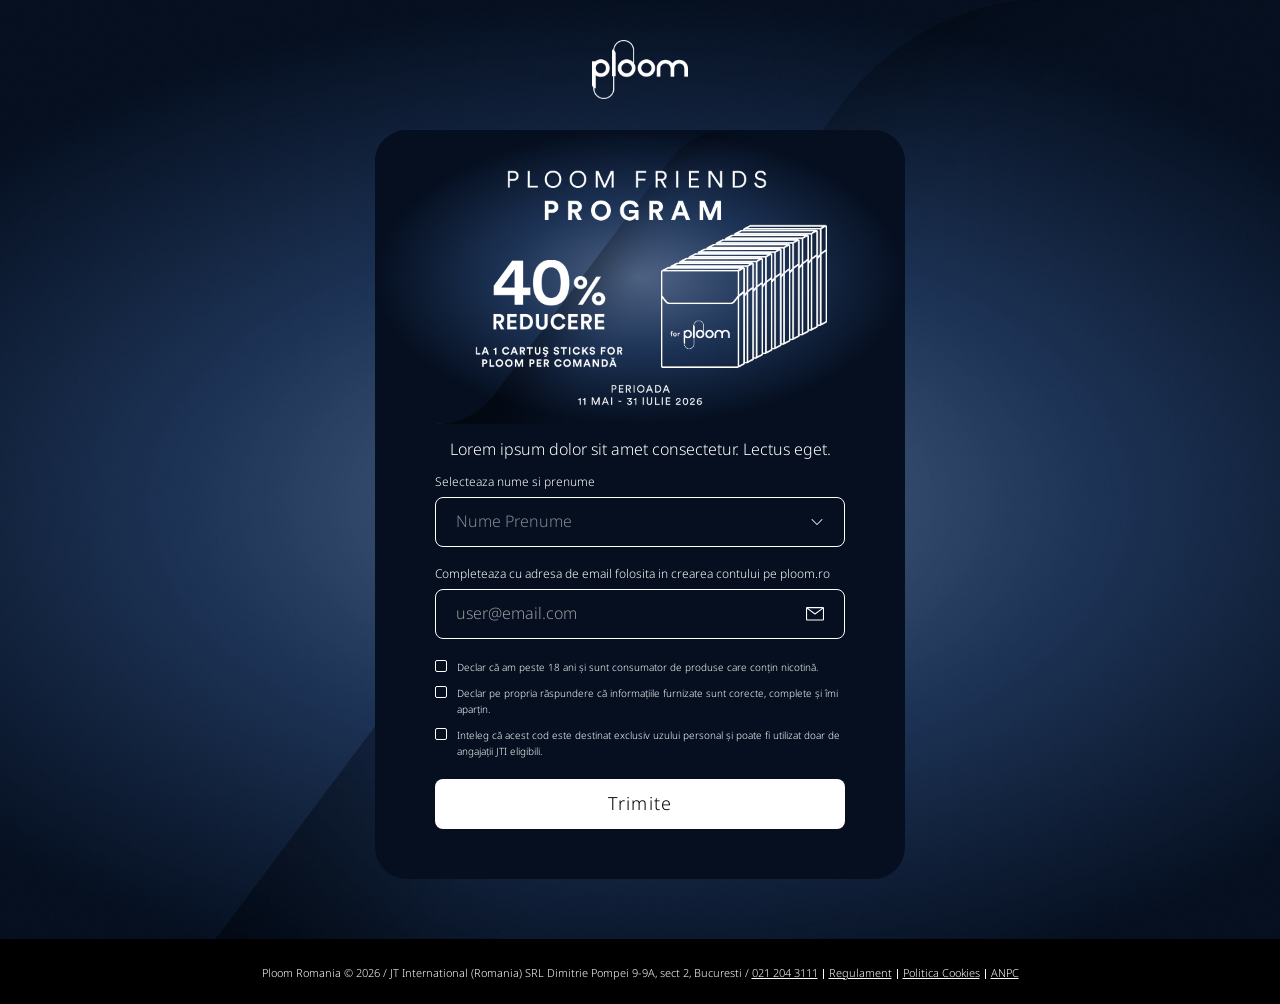
<file: ecran-2.html>
<!doctype html>
<html lang="en">
  <head>
    <meta charset="UTF-8" />
    <meta
      name="viewport"
      content="width=device-width, initial-scale=1, maximum-scale=1"
    />
    <meta name="HandheldFriendly" content="true" />
    <title>Ploom Friends Program</title>

    <link rel="preconnect" href="https://fonts.googleapis.com" />
    <link rel="preconnect" href="https://fonts.gstatic.com" crossorigin />
    <link
      href="https://fonts.googleapis.com/css2?family=Noto+Sans:ital,wght@0,100..900;1,100..900&display=swap"
      rel="stylesheet"
    />
    <link rel="stylesheet" href="css/style.css" />
  </head>
  <body>
    <div class="container-fluid">
      <div class="logo-wrapper">
        <img
          class="logo"
          src="./assets/images/logo.png"
          alt="Ploom"
          width="96"
        />
      </div>

      <div class="change-email-form">
        <img
          src="./assets/images/banner.png"
          alt="Ploom Friends Program banner - 40% reducere la un cartus For Ploom per comanda, perioada 11 mai - 21 iulie 2026"
        />
        <div class="ce-form-wrapper">
          <form
            name="changeEmailForm"
            id="changeEmailForm"
            action=""
            novalidate
          >
            <p class="ce-form-text">
              Lorem ipsum dolor sit amet consectetur. Lectus eget.
            </p>
            <div class="ce-field-outter-wrapper ce-field-outter-margin">
              <label class="ce-input-label" for="fullName"
                >Selecteaza nume si prenume</label
              >
              <div class="ce-field-wrapper">
                <select
                  class="ce-select-field"
                  id="fullName"
                  name="fullName"
                  required
                  aria-describedby="fullNameError"
                >
                  <option value="" disabled selected hidden>
                    Nume Prenume
                  </option>
                  <option value="ion-popescu">Ion Popescu</option>
                  <option value="maria-ionescu">Maria Ionescu</option>
                  <option value="andrei-vasilescu">Andrei Vasilescu</option>
                  <option value="elena-dumitrescu">Elena Dumitrescu</option>
                  <option value="mihai-georgescu">Mihai Georgescu</option>
                </select>
                <img
                  class="ce-select-arrow"
                  src="./assets/images/ic-chevron-down.svg"
                  alt=""
                  aria-hidden="true"
                />
              </div>
              <p class="color-error" id="fullNameError">Selectează un nume</p>
            </div>

            <div class="ce-field-outter-wrapper">
              <label class="ce-input-label" for="email"
                >Completeaza cu adresa de email folosita in crearea contului pe
                ploom.ro</label
              >
              <div class="ce-field-wrapper" id="emailFieldWrapper">
                <input
                  class="ce-input-field"
                  type="email"
                  id="email"
                  name="email"
                  placeholder="user@email.com"
                  required
                  autocomplete="email"
                  aria-describedby="emailError"
                />
                <img
                  class="ce-field-icon"
                  src="./assets/images/ic-mail.svg"
                  alt="Email icon"
                  width="18"
                  height="18"
                />
              </div>
            </div>

            <p class="color-error" id="emailError">
              Adresa de email introdusă nu este validă
            </p>
            <div class="ce-form-checks">
              <div class="ce-form-checks-row">
                <input type="checkbox" id="checkAge" name="checkAge" required />
                <label for="checkAge"
                  >Declar că am peste 18 ani și sunt consumator de produse care
                  conțin nicotină.</label
                >
              </div>

              <div class="ce-form-checks-row">
                <input
                  type="checkbox"
                  id="checkInfoOwn"
                  name="checkInfoOwn"
                  required
                />
                <label for="checkInfoOwn"
                  >Declar pe propria răspundere că informațiile furnizate sunt
                  corecte, complete și îmi aparțin.</label
                >
              </div>

              <div class="ce-form-checks-row">
                <input
                  type="checkbox"
                  id="checkPersonalUse"
                  name="checkPersonalUse"
                  required
                />
                <label for="checkPersonalUse"
                  >Inteleg că acest cod este destinat exclusiv uzului personal
                  și poate fi utilizat doar de angajații JTI eligibili.</label
                >
              </div>
            </div>
            <button class="button btn-action" type="submit" name="submit">
              Trimite
            </button>
          </form>
        </div>
      </div>
    </div>
    <footer class="footer">
      <div class="container-small footer-inner">
        <p class="footer-text">
          Ploom Romania © 2026 / JT International (Romania) SRL Dimitrie Pompei
          9-9A, sect 2, Bucuresti <span>/</span>
        </p>
        <ul class="footer-links">
          <li><a href="#" title="">021 204 3111</a></li>
          <li><a href="#" title="">Regulament</a></li>
          <li><a href="#" title="">Politica Cookies</a></li>
          <li><a href="#" title="">ANPC</a></li>
        </ul>
      </div>
    </footer>

    <script src="js/jquery.min.js"></script>
    <script src="js/form-validation.js"></script>
  </body>
</html>
</file>
<file: css/style.css>
/*!
  * Republika CSS
  * https://republika.ro
  *
  * Copyright (c) 2021 Republika
  *
 */

html {
  line-height: 1.15; /* 1 */
  -webkit-text-size-adjust: 100%; /* 2 */
}

body {
  margin: 0;
}

main {
  display: block;
}

hr {
  box-sizing: content-box; /* 1 */
  height: 0; /* 1 */
  overflow: visible; /* 2 */
}

pre {
  font-family: monospace, monospace; /* 1 */
  font-size: 1em; /* 2 */
}

a {
  background-color: transparent;
}

abbr[title] {
  border-bottom: none; /* 1 */
  text-decoration: underline; /* 2 */
}

b,
strong {
  font-weight: bolder;
}

code,
kbd,
samp {
  font-family: monospace, monospace; /* 1 */
  font-size: 1em; /* 2 */
}

small {
  font-size: 80%;
}

sub,
sup {
  font-size: 75%;
  line-height: 0;
  position: relative;
  vertical-align: baseline;
}

sub {
  bottom: -0.25em;
}

sup {
  top: -0.5em;
}

img {
  border-style: none;
}

button,
input,
optgroup,
select,
textarea {
  font-family: inherit; /* 1 */
  font-size: 100%; /* 1 */
  line-height: 1.15; /* 1 */
  margin: 0; /* 2 */
}

button,
input {
  /* 1 */
  overflow: visible;
}

button,
select {
  /* 1 */
  text-transform: none;
}

button,
[type="button"],
[type="reset"],
[type="submit"] {
  -webkit-appearance: button;
}

button::-moz-focus-inner,
[type="button"]::-moz-focus-inner,
[type="reset"]::-moz-focus-inner,
[type="submit"]::-moz-focus-inner {
  border-style: none;
  padding: 0;
}

button:-moz-focusring,
[type="button"]:-moz-focusring,
[type="reset"]:-moz-focusring,
[type="submit"]:-moz-focusring {
  outline: 1px dotted ButtonText;
}

fieldset {
  padding: 0.35em 0.75em 0.625em;
}

legend {
  box-sizing: border-box; /* 1 */
  color: inherit; /* 2 */
  display: table; /* 1 */
  max-width: 100%; /* 1 */
  padding: 0; /* 3 */
  white-space: normal; /* 1 */
}

progress {
  vertical-align: baseline;
}

textarea {
  overflow: auto;
}

[type="checkbox"],
[type="radio"] {
  box-sizing: border-box; /* 1 */
  padding: 0; /* 2 */
}

[type="number"]::-webkit-inner-spin-button,
[type="number"]::-webkit-outer-spin-button {
  height: auto;
}

[type="search"] {
  -webkit-appearance: textfield; /* 1 */
  outline-offset: -2px; /* 2 */
}

[type="search"]::-webkit-search-decoration {
  -webkit-appearance: none;
}

::-webkit-file-upload-button {
  -webkit-appearance: button; /* 1 */
  font: inherit; /* 2 */
}

details {
  display: block;
}

summary {
  display: list-item;
}

template {
  display: none;
}

[hidden] {
  display: none;
}

/* Root Start */

:root {
  --font-family:
    -apple-system, BlinkMacSystemFont, Segoe UI, Roboto, Helvetica Neue, Arial,
    sans-serif, "Apple Color Emoji", "Segoe UI Emoji", Segoe UI Symbol;
  --color-primary: #a40e4c;
  --color-secondary: #2c2c54;
  --color-dark: #000000;
  --color-white: #ffffff;
  --color-danger: #cc0000;
  --color-warning: #fd7e14;
  --color-info: #1193ad;
  --color-success: #1a8a55;
  --color-border: #dddddd;
  --color-grey: #999999;
  --color-blue: #0d6efd;
  --color-indigo: #6610f2;
  --color-purple: #6f42c1;
  --color-pink: #d63384;
  --color-red: #dc3545;
  --color-orange: #fd7e14;
  --color-yellow: #ffc107;
  --color-green: #198754;
  --color-teal: #20c997;
  --color-cyan: #0dcaf0;
  --rp-gutter-x: 1.5rem;
  --rp-gutter-y: 0;
}

.color-primary {
  color: var(--color-primary);
}

.color-secondary {
  color: var(--color-secondary);
}

.color-dark {
  color: var(--color-dark);
}

.color-white {
  color: var(--color-white);
}

.color-danger {
  color: var(--color-danger);
}

.color-success {
  color: var(--color-success);
}

.color-success-hover {
  color: var(--color-success);
}

.color-border {
  color: var(--color-border);
}

.color-grey {
  color: var(--color-grey);
}

.color-warning {
  color: var(--color-warning);
}

.bg-primary {
  background-color: var(--color-primary);
}

.bg-seconary {
  background-color: var(--color-secondary);
}

.bg-dark {
  background-color: var(--color-dark);
}

.bg-danger {
  background-color: var(--color-danger);
}

.bg-white {
  background-color: var(--color-white);
}

.bg-border {
  background-color: var(--color-border);
}

.bg-success {
  background-color: var(--color-success);
}

.shadow-sm {
  box-shadow: 0 0.225rem 0.45rem rgba(0, 0, 0, 0.075) !important;
}

.shadow {
  box-shadow: 0 0.5rem 1rem rgba(0, 0, 0, 0.15) !important;
}

.shadow-lg {
  box-shadow: 0 1rem 3rem rgba(0, 0, 0, 0.175) !important;
}

.shadow-none {
  box-shadow: none !important;
}

.w-25 {
  width: 25% !important;
}

.w-50 {
  width: 50% !important;
}

.w-75 {
  width: 75% !important;
}

.w-100 {
  width: 100% !important;
}

.w-auto {
  width: auto !important;
}

.h-25 {
  height: 25% !important;
}

.h-50 {
  height: 50% !important;
}

.h-75 {
  height: 75% !important;
}

.h-100 {
  height: 100% !important;
}

.h-auto {
  height: auto !important;
}

.mw-100 {
  max-width: 100% !important;
}

.mh-100 {
  max-height: 100% !important;
}

.min-vw-100 {
  min-width: 100vw !important;
}

.min-vh-100 {
  min-height: 100vh !important;
}

.shadow-sm {
  box-shadow: 0 0.225rem 0.45rem rgba(0, 0, 0, 0.075) !important;
}

.shadow {
  box-shadow: 0 0.5rem 1rem rgba(0, 0, 0, 0.15) !important;
}

.shadow-lg {
  box-shadow: 0 1rem 3rem rgba(0, 0, 0, 0.175) !important;
}

.border-radius-1 {
  border-radius: 1rem !important;
}

.border-radius-2 {
  border-radius: 2rem !important;
}

.border-radius-3 {
  border-radius: 3rem !important;
}

.border-radius-4 {
  border-radius: 4rem !important;
}

.border-radius-5 {
  border-radius: 5rem !important;
}

.shadow-none {
  box-shadow: none !important;
}

.w-25 {
  width: 25% !important;
}

.w-50 {
  width: 50% !important;
}

.w-75 {
  width: 75% !important;
}

.w-100 {
  width: 100% !important;
}

.w-auto {
  width: auto !important;
}

.h-25 {
  height: 25% !important;
}

.h-50 {
  height: 50% !important;
}

.h-75 {
  height: 75% !important;
}

.h-100 {
  height: 100% !important;
}

.h-auto {
  height: auto !important;
}

.mw-100 {
  max-width: 100% !important;
}

.mh-100 {
  max-height: 100% !important;
}

.min-vw-100 {
  min-width: 100vw !important;
}

.min-vh-100 {
  min-height: 100vh !important;
}

.vw-100 {
  width: 100vw !important;
}

.vh-100 {
  height: 100vh !important;
}

.vw-100 {
  width: 100vw !important;
}

.vh-100 {
  height: 100vh !important;
}

.m-0 {
  margin: 0 !important;
}

.mt-0,
.my-0 {
  margin-top: 0 !important;
}

.mr-0,
.mx-0 {
  margin-right: 0 !important;
}

.mb-0,
.my-0 {
  margin-bottom: 0 !important;
}

.ml-0,
.mx-0 {
  margin-left: 0 !important;
}

.m-1 {
  margin: 1rem !important;
}

.mt-1,
.my-1 {
  margin-top: 1rem !important;
}

.mr-1,
.mx-1 {
  margin-right: 1rem !important;
}

.mb-1,
.my-1 {
  margin-bottom: 1rem !important;
}

.ml-1,
.mx-1 {
  margin-left: 1rem !important;
}

.m-2 {
  margin: 2rem !important;
}

.mt-2,
.my-2 {
  margin-top: 2rem !important;
}

.mr-2,
.mx-2 {
  margin-right: 2rem !important;
}

.mb-2,
.my-2 {
  margin-bottom: 2rem !important;
}

.ml-2,
.mx-2 {
  margin-left: 2rem !important;
}

.m-3 {
  margin: 3rem !important;
}

.mt-3,
.my-3 {
  margin-top: 3rem !important;
}

.mr-3,
.mx-3 {
  margin-right: 3rem !important;
}

.mb-3,
.my-3 {
  margin-bottom: 3rem !important;
}

.ml-3,
.mx-3 {
  margin-left: 3rem !important;
}

.m-4 {
  margin: 4rem !important;
}

.mt-4,
.my-4 {
  margin-top: 4rem !important;
}

.mr-4,
.mx-4 {
  margin-right: 4rem !important;
}

.mb-4,
.my-4 {
  margin-bottom: 4rem !important;
}

.ml-4,
.mx-4 {
  margin-left: 4rem !important;
}

.m-5 {
  margin: 5rem !important;
}

.mt-5,
.my-5 {
  margin-top: 5rem !important;
}

.mr-5,
.mx-5 {
  margin-right: 5rem !important;
}

.mb-5,
.my-5 {
  margin-bottom: 5rem !important;
}

.ml-5,
.mx-5 {
  margin-left: 5rem !important;
}

.p-0 {
  padding: 0 !important;
}

.pt-0,
.py-0 {
  padding-top: 0 !important;
}

.pr-0,
.px-0 {
  padding-right: 0 !important;
}

.pb-0,
.py-0 {
  padding-bottom: 0 !important;
}

.pl-0,
.px-0 {
  padding-left: 0 !important;
}

.p-1 {
  padding: 1rem !important;
}

.pt-1,
.py-1 {
  padding-top: 1rem !important;
}

.pr-1,
.px-1 {
  padding-right: 1rem !important;
}

.pb-1,
.py-1 {
  padding-bottom: 1rem !important;
}

.pl-1,
.px-1 {
  padding-left: 1rem !important;
}

.p-2 {
  padding: 2rem !important;
}

.pt-2,
.py-2 {
  padding-top: 2rem !important;
}

.pr-2,
.px-2 {
  padding-right: 2rem !important;
}

.pb-2,
.py-2 {
  padding-bottom: 2rem !important;
}

.pl-2,
.px-2 {
  padding-left: 2rem !important;
}

.p-3 {
  padding: 3rem !important;
}

.pt-3,
.py-3 {
  padding-top: 3rem !important;
}

.pr-3,
.px-3 {
  padding-right: 3rem !important;
}

.pb-3,
.py-3 {
  padding-bottom: 3rem !important;
}

.pl-3,
.px-3 {
  padding-left: 3rem !important;
}

.p-4 {
  padding: 4rem !important;
}

.pt-4,
.py-4 {
  padding-top: 4rem !important;
}

.pr-4,
.px-4 {
  padding-right: 4rem !important;
}

.pb-4,
.py-4 {
  padding-bottom: 4rem !important;
}

.pl-4,
.px-4 {
  padding-left: 4rem !important;
}

.p-5 {
  padding: 5rem !important;
}

.pt-5,
.py-5 {
  padding-top: 5rem !important;
}

.pr-5,
.px-5 {
  padding-right: 5rem !important;
}

.pb-5,
.py-5 {
  padding-bottom: 5rem !important;
}

.pl-5,
.px-5 {
  padding-left: 5rem !important;
}

.m-n1 {
  margin: -0.25rem !important;
}

.mt-n1,
.my-n1 {
  margin-top: -0.25rem !important;
}

.mr-n1,
.mx-n1 {
  margin-right: -0.25rem !important;
}

.mb-n1,
.my-n1 {
  margin-bottom: -0.25rem !important;
}

.ml-n1,
.mx-n1 {
  margin-left: -0.25rem !important;
}

.m-n2 {
  margin: -0.5rem !important;
}

.mt-n2,
.my-n2 {
  margin-top: -0.5rem !important;
}

.mr-n2,
.mx-n2 {
  margin-right: -0.5rem !important;
}

.mb-n2,
.my-n2 {
  margin-bottom: -0.5rem !important;
}

.ml-n2,
.mx-n2 {
  margin-left: -0.5rem !important;
}

.m-n3 {
  margin: -1rem !important;
}

.mt-n3,
.my-n3 {
  margin-top: -1rem !important;
}

.mr-n3,
.mx-n3 {
  margin-right: -1rem !important;
}

.mb-n3,
.my-n3 {
  margin-bottom: -1rem !important;
}

.ml-n3,
.mx-n3 {
  margin-left: -1rem !important;
}

.m-n4 {
  margin: -1.5rem !important;
}

.mt-n4,
.my-n4 {
  margin-top: -1.5rem !important;
}

.mr-n4,
.mx-n4 {
  margin-right: -1.5rem !important;
}

.mb-n4,
.my-n4 {
  margin-bottom: -1.5rem !important;
}

.ml-n4,
.mx-n4 {
  margin-left: -1.5rem !important;
}

.m-n5 {
  margin: -3rem !important;
}

.mt-n5,
.my-n5 {
  margin-top: -3rem !important;
}

.mr-n5,
.mx-n5 {
  margin-right: -3rem !important;
}

.mb-n5,
.my-n5 {
  margin-bottom: -3rem !important;
}

.ml-n5,
.mx-n5 {
  margin-left: -3rem !important;
}

.m-auto {
  margin: auto !important;
}

.mt-auto,
.my-auto {
  margin-top: auto !important;
}

.mr-auto,
.mx-auto {
  margin-right: auto !important;
}

.mb-auto,
.my-auto {
  margin-bottom: auto !important;
}

.ml-auto,
.mx-auto {
  margin-left: auto !important;
}

.float-left {
  float: left !important;
}

.float-right {
  float: right !important;
}

.float-none {
  float: none !important;
}

.d-none {
  display: none !important;
}

.d-inline {
  display: inline !important;
}

.d-inline-block {
  display: inline-block !important;
}

.d-block {
  display: block !important;
}

.d-table {
  display: table !important;
}

.d-table-row {
  display: table-row !important;
}

.d-table-cell {
  display: table-cell !important;
}

.d-flex {
  display: flex !important;
}

.d-inline-flex {
  display: inline-flex !important;
}

.bg-transparent {
  background-color: transparent !important;
}

.border {
  border: 1px solid var(--color-border) !important;
}

.border-top {
  border-top: 1px solid var(--color-border) !important;
}

.border-right {
  border-right: 1px solid var(--color-border) !important;
}

.border-bottom {
  border-bottom: 1px solid var(--color-border) !important;
}

.border-left {
  border-left: 1px solid var(--color-border) !important;
}

.border-0 {
  border: 0 !important;
}

.border-top-0 {
  border-top: 0 !important;
}

.border-right-0 {
  border-right: 0 !important;
}

.border-bottom-0 {
  border-bottom: 0 !important;
}

.border-left-0 {
  border-left: 0 !important;
}

.border-primary {
  border-color: var(--color-primary) !important;
}

.border-secondary {
  border-color: var(--color-secondary) !important;
}

.border-success {
  border-color: var(--color-success) !important;
}

.border-info {
  border-color: var(--color-info) !important;
}

.border-warning {
  border-color: #ffc107 !important;
}

.border-danger {
  border-color: #dc3545 !important;
}

.border-light {
  border-color: #f8f9fa !important;
}

.border-dark {
  border-color: #343a40 !important;
}

.border-white {
  border-color: #fff !important;
}

*,
*:after,
*:before {
  box-sizing: inherit;
}

html {
  box-sizing: border-box;
  font-size: 68.5%;
}

body {
  font-family:
    -apple-system,
    BlinkMacSystemFont,
    Segoe UI,
    Roboto,
    Helvetica Neue,
    Arial,
    sans-serif,
    "Apple Color Emoji",
    "Segoe UI Emoji",
    Segoe UI Symbol;
  font-size: 1.5rem;
  background: var(--color-white);
  color: var(--color-dark);
  font-weight: 400;
  overflow-x: hidden;
  -webkit-tap-highlight-color: rgba(0, 0, 0, 0);
  height: 100%;
  margin: 0;
  padding: 0;
  min-height: 100vh;
  scroll-behavior: smooth;
  text-rendering: optimizeSpeed;
  line-height: 1.6;
}

blockquote {
  border-left: 0.3rem solid var(--color-primary);
  margin-left: 0;
  margin-right: 0;
  padding: 1rem 1.5rem;
}

blockquote *:last-child {
  margin-bottom: 0;
}

blockquote cite {
  font-size: 80%;
  font-style: normal;
  color: rgba(0, 0, 0, 0.5);
}

[type="button"],
[type="reset"],
[type="submit"],
button {
  -webkit-appearance: button;
}

button:not(:disabled),
[type="button"]:not(:disabled),
[type="reset"]:not(:disabled),
[type="submit"]:not(:disabled) {
  cursor: pointer;
}

.disabled,
.button.disabled,
.button:disabled {
  opacity: 0.5 !important;
  pointer-events: none;
}

.button.disabled:hover,
.button:disabled:hover {
  opacity: 0.5 !important;
  pointer-events: none;
}

.button,
input[type="button"],
input[type="reset"],
input[type="submit"] {
  background-color: transparent;
  border: 0.1rem solid transparent;
  border-radius: 0.4rem;
  color: var(--color-primary);
  cursor: pointer;
  display: inline-block;
  font-family:
    -apple-system,
    BlinkMacSystemFont,
    Segoe UI,
    Roboto,
    Helvetica Neue,
    Arial,
    sans-serif,
    "Apple Color Emoji",
    "Segoe UI Emoji",
    Segoe UI Symbol;
  font-weight: 400;
  font-size: 1.4rem;
  letter-spacing: 0.1rem;
  padding: 1rem 3rem;
  text-align: center;
  text-decoration: none;
  white-space: nowrap;
  line-height: 1.3;
  transition:
    color 0.15s ease-in-out,
    background-color 0.15s ease-in-out,
    border-color 0.15s ease-in-out,
    box-shadow 0.15s ease-in-out,
    opacity 0.15s ease-in-out;
}

.button:focus,
.button:hover,
button:focus,
button:hover,
input[type="button"]:focus,
input[type="button"]:hover,
input[type="reset"]:focus,
input[type="reset"]:hover,
input[type="submit"]:focus,
input[type="submit"]:hover {
  background-color: transparent;
  border-color: transparent;
  color: var(--color-primary);
  transition: 0.15s;
}

.button[disabled],
button[disabled],
input[type="button"][disabled],
input[type="reset"][disabled],
input[type="submit"][disabled] {
  cursor: default;
  opacity: 0.5;
}

input[type="color"]:disabled,
input[type="date"]:disabled,
input[type="datetime"]:disabled,
input[type="datetime-local"]:disabled,
input[type="email"]:disabled,
input[type="month"]:disabled,
input[type="number"]:disabled,
input[type="password"]:disabled,
input[type="search"]:disabled,
input[type="tel"]:disabled,
input[type="text"]:disabled,
input[type="url"]:disabled,
input[type="week"]:disabled,
input:not([type]):disabled,
textarea:disabled,
select:disabled {
  background: var(--color-border);
}

input[type="color"]::placeholder,
input[type="date"]::placeholder,
input[type="datetime"]::placeholder,
input[type="datetime-local"]::placeholder,
input[type="email"]::placeholder,
input[type="month"]::placeholder,
input[type="number"]::placeholder,
input[type="password"]::placeholder,
input[type="search"]::placeholder,
input[type="tel"]::placeholder,
input[type="text"]::placeholder,
input[type="url"]::placeholder,
input[type="week"]::placeholder,
input:not([type])::placeholder,
textarea::placeholder,
select::placeholder {
  color: var(--color-grey);
}

.button-primary {
  background-color: var(--color-primary) !important;
  color: var(--color-white) !important;
  border: 1px solid var(--color-primary) !important;
}

.button-secondary {
  background-color: var(--color-secondary) !important;
  color: var(--color-white) !important;
  border: 1px solid var(--color-secondary) !important;
}

.button-warning {
  background-color: var(--color-warning) !important;
  color: var(--color-white) !important;
  border: 1px solid var(--color-warning) !important;
}

.button-success {
  background-color: var(--color-success) !important;
  color: var(--color-white) !important;
  border: 1px solid var(--color-success) !important;
}

.button-info {
  background-color: var(--color-info) !important;
  color: var(--color-white) !important;
  border: 1px solid var(--color-info) !important;
}

.button-danger {
  background-color: var(--color-danger) !important;
  color: var(--color-white) !important;
  border: 1px solid var(--color-danger) !important;
}

.button-link {
}

.button-outline-primary {
  color: var(--color-primary) !important;
  border-color: var(--color-primary) !important;
}

.button-outline-secondary {
  color: var(--color-secondary) !important;
  border-color: var(--color-secondary) !important;
}

.button-outline-warning {
  color: var(--color-warning) !important;
  border-color: var(--color-warning) !important;
}

.button-outline-success {
  color: var(--color-success) !important;
  border-color: var(--color-success) !important;
}

.button-outline-info {
  color: var(--color-info) !important;
  border-color: var(--color-info) !important;
}

.button-outline-danger {
  color: var(--color-danger) !important;
  border-color: var(--color-danger) !important;
}

.button-primary:hover {
  opacity: 0.9;
  background-color: var(--color-primary) !important;
  color: var(--color-white) !important;
}

.button-secondary:hover {
  opacity: 0.9;
  background-color: var(--color-secondary) !important;
  color: var(--color-white) !important;
}

.button-warning:hover {
  opacity: 0.9;
  background-color: var(--color-warning) !important;
  color: var(--color-white) !important;
}

.button-success:hover {
  opacity: 0.9;
  background-color: var(--color-success) !important;
  color: var(--color-white) !important;
}

.button-info:hover {
  opacity: 0.9;
  background-color: var(--color-info) !important;
  color: var(--color-white) !important;
}

.button-danger:hover {
  opacity: 0.9;
  background-color: var(--color-danger) !important;
  color: var(--color-white) !important;
}

.button-outline-primary:hover {
  background-color: var(--color-primary) !important;
  color: var(--color-white) !important;
}

.button-outline-secondary:hover {
  background-color: var(--color-secondary) !important;
  color: var(--color-white) !important;
}

.button-outline-warning:hover {
  background-color: var(--color-warning) !important;
  color: var(--color-white) !important;
}

.button-outline-success:hover {
  background-color: var(--color-success) !important;
  color: var(--color-white) !important;
}

.button-outline-danger:hover {
  background-color: var(--color-danger) !important;
  color: var(--color-white) !important;
}

.button-outline-info:hover {
  background-color: var(--color-info) !important;
  color: var(--color-white) !important;
}

.button-small {
  font-size: 1.2rem;
  padding: 1rem 1.5rem;
}

.button-large {
  font-size: 1.4rem;
  padding: 2rem 5rem;
}

code {
  background: var(--color-border);
  border-radius: 0.4rem;
  font-size: 86%;
  margin: 0 0.2rem;
  padding: 0.2rem 0.5rem;
  white-space: nowrap;
}

pre {
  background: var(--color-border);
  border-left: 0.3rem solid var(--color-primary);
  overflow-y: hidden;
  padding: 1rem;
}

pre > code {
  border-radius: 0;
  display: block;
  padding: 1rem 1.5rem;
  white-space: pre;
}

address {
  font-style: normal;
  margin-bottom: 1rem;
}

figcaption,
caption {
  font-size: 75%;
}

figure {
  margin-left: 0;
  margin-right: 0;
  margin-top: 0;
}

summary {
  cursor: pointer;
}

hr {
  border: 0;
  border-top: 0.1rem solid var(--color-border);
  margin: 3rem 0;
}

small,
.small {
  font-size: 80%;
  font-weight: 400;
}

input[type="color"],
input[type="date"],
input[type="datetime"],
input[type="datetime-local"],
input[type="email"],
input[type="month"],
input[type="number"],
input[type="password"],
input[type="search"],
input[type="tel"],
input[type="text"],
input[type="url"],
input[type="week"],
input:not([type]),
textarea,
select {
  -webkit-appearance: none;
  background-color: transparent;
  border: 0.1rem solid var(--color-border);
  border-radius: 0.4rem;
  box-shadow: none;
  box-sizing: inherit;
  padding: 1.05rem 1.25rem;
  font-size: 1.4rem;
  line-height: 1.3;
  font-family:
    -apple-system,
    BlinkMacSystemFont,
    Segoe UI,
    Roboto,
    Helvetica Neue,
    Arial,
    sans-serif,
    "Apple Color Emoji",
    "Segoe UI Emoji",
    Segoe UI Symbol;
}

input[type="color"]:focus,
input[type="date"]:focus,
input[type="datetime"]:focus,
input[type="datetime-local"]:focus,
input[type="email"]:focus,
input[type="month"]:focus,
input[type="number"]:focus,
input[type="password"]:focus,
input[type="search"]:focus,
input[type="tel"]:focus,
input[type="text"]:focus,
input[type="url"]:focus,
input[type="week"]:focus,
input:not([type]):focus,
textarea:focus,
select:focus {
  border-color: var(--color-primary);
  outline: 0;
}

select {
  background: url('data:image/svg+xml;utf8,<svg xmlns="http://www.w3.org/2000/svg" viewBox="0 0 30 8" width="30"><path fill="%23d1d1d1" d="M0,0l6,8l6-8"/></svg>')
    center right no-repeat;
  padding-right: 3rem;
}

select:focus {
  background-image: url('data:image/svg+xml;utf8,<svg xmlns="http://www.w3.org/2000/svg" viewBox="0 0 30 8" width="30"><path fill="%239b4dca" d="M0,0l6,8l6-8"/></svg>');
}

select[multiple] {
  background: none;
  height: auto;
}

textarea {
  min-height: 6.5rem;
}

label,
legend {
  display: block;
  font-size: 1.3rem;
  font-weight: 700;
  margin-bottom: 0.5rem;
}

fieldset {
  border-width: 0;
  padding: 0;
}

input[type="checkbox"],
input[type="radio"] {
  display: inline;
}

.label-inline {
  display: inline-block;
  font-weight: normal;
  margin-left: 0.5rem;
}

.container-fluid {
  margin: 0 auto;
  padding-right: var(--rp-gutter-x, 0.75rem);
  padding-left: var(--rp-gutter-x, 0.75rem);
  position: relative;
  width: 100%;
}

.container {
  margin: 0 auto;
  padding-right: var(--rp-gutter-x, 0.75rem);
  padding-left: var(--rp-gutter-x, 0.75rem);
  position: relative;
  max-width: 1320px;
}

.container-small {
  margin: 0 auto;
  padding-right: var(--rp-gutter-x, 0.75rem);
  padding-left: var(--rp-gutter-x, 0.75rem);
  position: relative;
  max-width: 980px;
}

.row {
  display: flex;
  flex-wrap: wrap;
  margin-top: calc(var(--rp-gutter-y) * -1);
  margin-right: calc(var(--rp-gutter-x) / -2);
  margin-left: calc(var(--rp-gutter-x) / -2);
}

.row > * {
  box-sizing: border-box;
  flex-shrink: 0;
  width: 100%;
  max-width: 100%;
  padding-right: calc(var(--rp-gutter-x) / 2);
  padding-left: calc(var(--rp-gutter-x) / 2);
  margin-top: var(--rp-gutter-y);
}

.column {
  flex: 1 0 0;
}

.column-auto {
  flex: 0 0 auto;
  width: auto;
}

.column-1 {
  flex: 0 0 auto;
  width: 8.3333333333%;
}

.column-2 {
  flex: 0 0 auto;
  width: 16.6666666667%;
}

.column-3 {
  flex: 0 0 auto;
  width: 25%;
}

.column-4 {
  flex: 0 0 auto;
  width: 33.3333333333%;
}

.column-5 {
  flex: 0 0 auto;
  width: 41.6666666667%;
}

.column-6 {
  flex: 0 0 auto;
  width: 50%;
}

.column-7 {
  flex: 0 0 auto;
  width: 58.3333333333%;
}

.column-8 {
  flex: 0 0 auto;
  width: 66.6666666667%;
}

.column-9 {
  flex: 0 0 auto;
  width: 75%;
}

.column-10 {
  flex: 0 0 auto;
  width: 83.3333333333%;
}

.column-11 {
  flex: 0 0 auto;
  width: 91.6666666667%;
}

.column-12 {
  flex: 0 0 auto;
  width: 100%;
}

.offset-1 {
  margin-left: 8.3333333333%;
}

.offset-2 {
  margin-left: 16.6666666667%;
}

.offset-3 {
  margin-left: 25%;
}

.offset-4 {
  margin-left: 33.3333333333%;
}

.offset-5 {
  margin-left: 41.6666666667%;
}

.offset-6 {
  margin-left: 50%;
}

.offset-7 {
  margin-left: 58.3333333333%;
}

.offset-8 {
  margin-left: 66.6666666667%;
}

.offset-9 {
  margin-left: 75%;
}

.offset-10 {
  margin-left: 83.3333333333%;
}

.offset-11 {
  margin-left: 91.6666666667%;
}

.fluid {
  width: 100%;
}

.inline {
  display: inline-block;
}

.center-text {
  text-align: center;
  margin: 0 auto;
  margin-bottom: 2.5rem;
}

.flex-row {
  flex-direction: row !important;
}

.flex-column {
  flex-direction: column !important;
}

.flex-row-reverse {
  flex-direction: row-reverse !important;
}

.flex-column-reverse {
  flex-direction: column-reverse !important;
}

.flex-wrap {
  flex-wrap: wrap !important;
}

.flex-nowrap {
  flex-wrap: nowrap !important;
}

.flex-wrap-reverse {
  flex-wrap: wrap-reverse !important;
}

.flex-fill {
  flex: 1 1 auto !important;
}

.flex-grow-0 {
  flex-grow: 0 !important;
}

.flex-grow-1 {
  flex-grow: 1 !important;
}

.flex-shrink-0 {
  flex-shrink: 0 !important;
}

.flex-shrink-1 {
  flex-shrink: 1 !important;
}

.justify-content-start {
  justify-content: flex-start !important;
}

.justify-content-end {
  justify-content: flex-end !important;
}

.justify-content-center {
  justify-content: center !important;
}

.justify-content-between {
  justify-content: space-between !important;
}

.justify-content-around {
  justify-content: space-around !important;
}

.align-items-start {
  align-items: flex-start !important;
}

.align-items-end {
  align-items: flex-end !important;
}

.align-items-center {
  align-items: center !important;
}

.align-items-baseline {
  align-items: baseline !important;
}

.align-items-stretch {
  align-items: stretch !important;
}

.align-content-start {
  align-content: flex-start !important;
}

.align-content-end {
  align-content: flex-end !important;
}

.align-content-center {
  align-content: center !important;
}

.align-content-between {
  align-content: space-between !important;
}

.align-content-around {
  align-content: space-around !important;
}

.align-content-stretch {
  align-content: stretch !important;
}

.align-self-auto {
  align-self: auto !important;
}

.align-self-start {
  align-self: flex-start !important;
}

.align-self-end {
  align-self: flex-end !important;
}

.align-self-center {
  align-self: center !important;
}

.align-self-baseline {
  align-self: baseline !important;
}

.align-self-stretch {
  align-self: stretch !important;
}

.user-select-all {
  user-select: all !important;
}

.user-select-auto {
  user-select: auto !important;
}

.user-select-none {
  user-select: none !important;
}

.overflow-auto {
  overflow: auto !important;
}

.overflow-hidden {
  overflow: hidden !important;
}

.position-static {
  position: static !important;
}

.position-relative {
  position: relative !important;
}

.position-absolute {
  position: absolute !important;
}

.position-fixed {
  position: fixed !important;
}

.position-sticky {
  position: sticky !important;
}

.fixed-top {
  position: fixed;
  top: 0;
  right: 0;
  left: 0;
  z-index: 1030;
}

.fixed-bottom {
  position: fixed;
  right: 0;
  bottom: 0;
  left: 0;
  z-index: 1030;
}

.text-monospace {
  font-family:
    SFMono-Regular, Menlo, Monaco, Consolas, "Liberation Mono", "Courier New",
    monospace !important;
}

.text-justify {
  text-align: justify !important;
}

.text-wrap {
  white-space: normal !important;
}

.text-nowrap {
  white-space: nowrap !important;
}

.text-truncate {
  overflow: hidden;
  text-overflow: ellipsis;
  white-space: nowrap;
}

.text-left {
  text-align: left !important;
}

.text-right {
  text-align: right !important;
}

.text-center {
  text-align: center !important;
}

.text-muted {
  color: var(--color-grey);
}

a {
  color: var(--color-primary);
  text-decoration: none;
}

a:focus,
a:hover {
  color: var(--color-secondary);
}

dl,
ol,
ul {
  list-style: none;
  margin-top: 0;
  padding-left: 0;
}

dl dl,
dl ol,
dl ul,
ol dl,
ol ol,
ol ul,
ul dl,
ul ol,
ul ul {
  font-size: 90%;
  margin: 1.5rem 0 1.5rem 3rem;
}

ol {
  list-style: decimal inside;
}

ul {
  list-style: circle inside;
}

.button,
button,
dd,
dt,
li {
  margin-bottom: 1rem;
}

fieldset,
input,
select,
textarea {
  margin-bottom: 1.5rem;
}

blockquote,
details,
dl,
figure,
form,
ol,
p,
pre,
table,
ul {
  margin-bottom: 2.5rem;
  margin-top: 0;
}

table {
  border-spacing: 0;
  display: block;
  overflow-x: auto;
  text-align: left;
  width: 100%;
}

td,
th {
  border-bottom: 0.1rem solid #e1e1e1;
  padding: 1.2rem 1.5rem;
}

th {
  background: var(--color-border);
}

b,
strong {
  font-weight: bold;
}

p {
  margin-top: 0;
}

h1,
h2,
h3,
h4,
h5,
h6 {
  font-weight: 700;
  margin-bottom: 2rem;
  margin-top: 0;
}

h1 {
  font-size: 4.2rem;
  line-height: 1.2;
}

h2 {
  font-size: 3.6rem;
  line-height: 1.25;
}

h3 {
  font-size: 2.8rem;
  line-height: 1.3;
}

h4 {
  font-size: 2.2rem;
  line-height: 1.35;
}

h5 {
  font-size: 1.8rem;
  line-height: 1.5;
}

h6 {
  font-size: 1.6rem;
  line-height: 1.4;
}

img {
  max-width: 100%;
  height: auto;
}

.clearfix:after {
  clear: both;
  content: " ";
  display: table;
}

.list-unstyled {
  padding-left: 0;
  list-style: none;
}

.list-inline {
  padding-left: 0;
  list-style: none;
}

.list-inline-item {
  display: inline-block;
}

.list-inline-item:not(:last-child) {
  margin-right: 0.5rem;
}

.img-thumbnail {
  padding: 0.25rem;
  background-color: #fff;
  border: 1px solid var(--color-border);
  border-radius: 0.375rem;
  max-width: 100%;
  height: auto;
}

/* VERTICAL MENU */

.vertical-menu {
  position: relative;
}

.vertical-menu span {
  display: inline-block;
  margin-bottom: 2.5rem;
}

.vertical-menu ul {
  list-style: none;
  margin: 0;
  padding: 0;
}

.vertical-menu li {
  position: relative;
}

.vertical-menu li a {
  display: block;
  color: var(--color-dark);
  font-size: 90%;
  font-weight: 600;
  padding: 0.6rem 1rem;
  border-radius: 0.4rem;
}

.vertical-menu li a:hover {
  color: rgba(0, 0, 0, 0.6);
}

.vertical-menu li a.active {
  background: var(--color-border);
}

.vertical-menu li ul {
  display: none;
}

.vertical-menu li:hover > ul {
  display: block;
  position: absolute;
  background: var(--color-border);
  border-radius: 0.4rem;
  bottom: 0;
  width: 100%;
  left: 100%;
}

.vertical-menu li.has-children a:after {
  content: "+";
  display: inline-block;
  margin-left: 3px;
  float: right;
}

.vertical-menu li.has-children li a:after {
  display: none;
}

/* HORIZONTAL MENU */

.horizontal-menu {
  display: flex;
  flex-wrap: wrap;
  justify-content: space-between;
  align-items: center;
}

.horizontal-menu ul {
  list-style: none;
  margin: 0;
  padding: 0;
}

.horizontal-menu li {
  display: inline-block;
  margin-right: 1rem;
  margin-bottom: 0;
  position: relative;
}

.horizontal-menu li ul {
  display: none;
}

.horizontal-menu li:hover > ul {
  display: block;
  position: absolute;
  background: var(--color-border);
  border-radius: 0.4rem;
  right: 0;
}

.horizontal-menu li ul li {
  display: block;
  margin-right: 0;
}

.horizontal-menu li:last-of-type {
  margin-right: 0;
}

.horizontal-menu li.has-children a:after {
  content: "+";
  display: inline-block;
  margin-left: 3px;
}

.horizontal-menu li.has-children li a:after {
  display: none;
}

.horizontal-menu li a {
  display: block;
  color: var(--color-dark);
  font-size: 90%;
  font-weight: 600;
  padding: 0.6rem 1rem;
  border-radius: 0.4rem;
}

.horizontal-menu li a:hover {
  color: rgba(0, 0, 0, 0.6);
}

.horizontal-menu li a.active {
  background: var(--color-border);
}

/* CARDS */

.card {
  border: 1px solid var(--color-border);
  border-radius: 0.4rem;
  margin-bottom: 2.5rem;
}

.card .card-header {
  padding: 2rem;
}

.card .card-body {
  padding: 2rem;
}

.card .card-body h5 {
  font-weight: 700;
}

.card .card-header img {
  display: block;
}

.card .card-header h2,
.card .card-header h3,
.card .card-header h4,
.card .card-header h5,
.card .card-header h6 {
}

.card .card-header h1 {
  font-weight: 700;
}

/* Breadcrumbs */
.breadcrumb {
  font-size: 90%;
}

.breadcrumb ol,
.breadcrumb ul {
  list-style: none;
  margin: 0;
  padding: 0;
}

.breadcrumb .item {
  display: inline-block;
  margin-bottom: 0;
}

.breadcrumb .item:after {
  content: "/";
  display: inline-block;
  margin: 0 10px;
}

.breadcrumb .item:last-of-type:after {
  display: none;
}

.breadcrumb .active {
  color: var(--color-grey);
}

/* Pagination */

.pagination ol,
.pagination ul {
  list-style: none;
  margin: 0;
  padding: 0;
}

.pagination .item {
  display: inline-block;
  margin-right: 2rem;
  margin-bottom: 0;
}

.pagination .item:last-of-type {
  margin-right: 0;
}

.pagination .active {
  font-weight: 700;
}

.pagination .active a {
  text-decoration: underline;
}

/* Badges */
.badge {
  padding: 0.2rem 0.7rem;
  border-radius: 0.4rem;
  font-weight: normal;
  font-size: 90%;
  margin: 0 5px;
}

/* Notification  */

.notification {
  padding: 1rem 2rem;
  margin-bottom: 2.5rem;
  position: relative;
  font-size: 90%;
  -webkit-border-radius: 0.4rem;
  -moz-border-radius: 0.4rem;
  border-radius: 0.4rem;
}

.notification-primary {
  border: 1px solid var(--color-primary);
  background: var(--color-primary);
  color: var(--color-white);
}

.notification-secondary {
  border: 1px solid var(--color-secondary);
  background: var(--color-secondary);
  color: var(--color-white);
}

.notification-success {
  border: 1px solid var(--color-success);
  background: var(--color-success);
  color: var(--color-white);
}

.notification-danger {
  border: 1px solid var(--color-danger);
  background: var(--color-danger);
  color: var(--color-white);
}

.notification-warning {
  border: 1px solid var(--color-warning);
  background: var(--color-warning);
  color: var(--color-white);
}

.notification-info {
  border: 1px solid var(--color-info);
  background: var(--color-info);
  color: var(--color-dark);
}

.notification-light {
  border: 1px solid var(--color-border);
  background: var(--color-white);
  color: var(--color-dark);
}

.notification-dark {
  border: 1px solid var(--color-dark);
  background: var(--color-dark);
  color: var(--color-white);
}

.visible {
  visibility: visible !important;
}

.invisible {
  visibility: hidden !important;
}

.close {
  font-weight: 400;
  font-size: 2rem;
  position: absolute;
  right: 1rem;
  top: 1rem;
  color: #fff;
  background: rgba(0, 0, 0, 0.2);
  width: 20px;
  height: 20px;
  text-align: center;
  line-height: 18px;
  border-radius: 999rem;
  cursor: pointer;
  transform: rotate(45deg);
}

.box {
  background-color: #fff;
  border-radius: 6px;
  box-shadow:
    0 0.5em 1em -0.125em rgb(10 10 10 / 10%),
    0 0 0 1px rgb(10 10 10 / 2%);
  border: 1px solid var(--color-border);
  display: block;
  padding: 2.5rem;
  margin-bottom: 2.5rem;
}

@-webkit-keyframes animate-stripes {
  100% {
    background-position: -100px 0;
  }
}

@keyframes animate-stripes {
  100% {
    background-position: -100px 0;
  }
}

@-webkit-keyframes moveIndeterminate {
  from {
    background-position: 200% 0;
  }
  to {
    background-position: -200% 0;
  }
}

@keyframes moveIndeterminate {
  from {
    background-position: 200% 0;
  }
  to {
    background-position: -200% 0;
  }
}

progress {
  -moz-appearance: none;
  -webkit-appearance: none;
  border: none;
  border-radius: 9999px;
  display: block;
  overflow: hidden;
  padding: 0;
  width: 100%;
  height: 2rem;
}

progress[value]::-webkit-progress-bar {
  background-color: var(--color-border);
  border-radius: 0.4rem;
  box-shadow: 0 2px 5px rgba(0, 0, 0, 0.1) inset;
}

progress:not([value]) {
}

.progress::-moz-progress-bar {
  background-color: #4a4a4a;
}

.progress::-ms-fill {
  background-color: #4a4a4a;
  border: none;
}

.progress:indeterminate {
  -webkit-animation-duration: 1.5s;
  animation-duration: 1.5s;
  -webkit-animation-iteration-count: infinite;
  animation-iteration-count: infinite;
  -webkit-animation-name: moveIndeterminate;
  animation-name: moveIndeterminate;
  -webkit-animation-timing-function: linear;
  animation-timing-function: linear;
  background-color: #ededed;
  background-image: linear-gradient(to right, #4a4a4a 30%, #ededed 30%);
  background-position: top left;
  background-repeat: no-repeat;
  background-size: 150% 150%;
}

.progress-primary::-webkit-progress-value {
  background-color: var(--color-primary);
}

.progress-secondary::-webkit-progress-value {
  background-color: var(--color-secondary);
}

.progress-success::-webkit-progress-value {
  background-color: var(--color-success);
}

.progress-danger::-webkit-progress-value {
  background-color: var(--color-danger);
}

.progress-warning::-webkit-progress-value {
  background-color: var(--color-warning);
}

.progress-info::-webkit-progress-value {
  background-color: var(--color-info);
}

.progress-dark::-webkit-progress-value {
  background-color: var(--color-dark);
}

body.modal-open {
  overflow: hidden;
}

.modal-overlay {
  display: none;
  position: fixed;
  top: 0;
  left: 0;
  right: 0;
  bottom: 0;
  background-color: rgba(0, 0, 0, 0.5);
  z-index: 9999;
  opacity: 0;
  transition: opacity 0.3s ease-in-out;
}

.modal-overlay.show {
  display: block;
  opacity: 1;
}

.modal-dialog {
  position: absolute;
  top: -100px;
  left: 50%;
  transform: translate(-50%, 0);
  width: 400px;
  background-color: #fff;
  border-radius: 12px;
  box-shadow: 0 4px 15px rgba(0, 0, 0, 0.7);
  opacity: 0;
  transition:
    transform 0.3s ease-out,
    opacity 0.3s ease-out;
}

.modal-overlay.show .modal-dialog {
  opacity: 1;
  transform: translate(-50%, 50px);
}

.modal-overlay.hiding .modal-dialog {
  transform: translate(-50%, -100px);
}

.modal-content {
  position: absolute;
  top: 50%;
  left: 50%;
  transform: translate(-50%, -50%);
  background-color: #fff;
  max-width: 980px;
  border-radius: 12px;
  box-shadow: 0 4px 15px rgba(0, 0, 0, 0.7);
}

.modal-header {
  display: flex;
  justify-content: space-between;
  align-items: center;
  padding: 10px 15px;
  border-top-left-radius: 12px;
  border-top-right-radius: 12px;
}

.close-modal {
  cursor: pointer;
}

.modal-body {
  padding: 20px;
}

.modal-footer {
  padding: 10px;
  display: flex;
  justify-content: flex-end;
  gap: 10px;
  border-bottom-left-radius: 12px;
  border-bottom-right-radius: 12px;
}

@media only screen and (max-width: 992px) {
  .row {
    display: block;
  }

  .column-1,
  .column-2,
  .column-3,
  .column-4,
  .column-5,
  .column-6,
  .column-7,
  .column-8,
  .column-9,
  .column-10,
  .column-11,
  .column-12 {
    width: 100%;
  }

  .offset-1,
  .offset-2,
  .offset-3,
  .offset-4,
  .offset-5,
  .offset-6,
  .offset-7,
  .offset-8,
  .offset-9,
  .offset-10,
  .offset-11,
  .offset-12 {
    margin: 0;
  }
}

body {
  font-family: "Noto Sans", sans-serif;
  font-optical-sizing: auto;
  font-style: normal;
  font-size: 16px;
  display: flex;
  flex-direction: column;
  min-height: 100vh;
}

body > .container-fluid {
  flex: 1 0 auto;
  display: flex;
  flex-direction: column;
  align-items: center;
  justify-content: center;
  padding-top: 130px;
  padding-bottom: 60px;
}

@media (min-width: 501px) {
  body {
    background-image: url("../assets/images/body-bg@1x.png");
    background-size: cover;
    background-repeat: no-repeat;
    background-position: center top;
  }
}

@media (min-width: 1930px) {
  body {
    background-image: url("../assets/images/body-bg@2x.png");
  }
}

.color-error {
  color: #f00;
  margin: 0 0 10px;
  display: none;
}

.logo-wrapper {
  text-align: center;
  position: absolute;
  top: 40px;
  left: 0;
  right: 0;
  z-index: 1;
}

.change-email-form {
  background-color: #050f20;
  max-width: 530px;
  border-radius: 32px;
  width: 100%;
  overflow: hidden;
  color: #fff;
  position: relative;
  flex-shrink: 0;
}

.ce-form-close {
  position: absolute;
  top: 30px;
  right: 30px;
  width: 12px;
  height: 12px;
  padding: 0;
  border: none;
  background-color: transparent;
  background-image: url("../assets/images/close.svg");
  background-repeat: no-repeat;
  background-position: center;
  background-size: contain;
  cursor: pointer;
  z-index: 1;
  transition: transform 0.3s ease;
  margin-bottom: 0;
}

.ce-form-close:hover,
.ce-form-close:focus {
  transform: rotate(180deg);
  outline: none;
}

.ce-form-wrapper {
  padding: 5px 60px 50px;

  form {
    margin-bottom: 0;
  }
}

.ce-form-text {
  font-weight: 300;
  margin-bottom: 10px;
  text-align: center;
}

.ce-input-label {
  display: block;
  font-weight: 300;
  font-size: 12px;
}

.ce-field-outter-wrapper {
  margin-bottom: 10px;
}

.ce-field-wrapper {
  border-radius: 8px;
  border: 1px solid #fff;
  height: 50px;
  display: flex;
  justify-content: space-between;
  align-items: center;
  transition: border-color 0.2s ease;
  position: relative;
}

.ce-field-wrapper.is-valid {
  border-color: #1a8a55;
}

.ce-field-wrapper.is-invalid {
  border-color: #f00;
}

.ce-input-field,
input[type="email"].ce-input-field {
  margin: 0;
  flex: 1;
  font-family: "Noto Sans", sans-serif;
  font-size: 16px;
  padding-left: 20px;
  padding-right: 0;
  color: #fff;
  font-weight: 300;
  border: none;
}

.ce-field-icon {
  display: block;
  flex-shrink: 0;
  margin-left: 20px;
  margin-right: 20px;
}

.ce-select-field,
.ce-select-field:focus {
  margin: 0;
  flex: 1;
  width: 100%;
  height: 100%;
  font-family: "Noto Sans", sans-serif;
  font-size: 16px;
  padding-left: 20px;
  padding-right: 50px;
  color: #fff;
  font-weight: 300;
  border: none;
  background: transparent none;
  background-image: none;
  appearance: none;
  -webkit-appearance: none;
  -moz-appearance: none;
  cursor: pointer;
  outline: none;
  box-shadow: none;
}

.ce-select-field::-ms-expand {
  display: none;
}

.ce-select-field option {
  color: #000;
}

.ce-select-field:invalid {
  color: rgba(255, 255, 255, 0.5);
}

.ce-select-arrow {
  position: absolute;
  right: 20px;
  top: 50%;
  transform: translateY(-50%);
  width: 14px;
  height: auto;
  pointer-events: none;
  display: block;
}

.ce-field-outter-margin {
  margin-bottom: 17px;
}

.ce-form-checks {
  padding: 10px 0 10px;
}

.ce-form-checks-row {
  display: flex;
  gap: 10px;
  margin-bottom: 10px;
  align-items: flex-start;
}

.ce-form-checks-row input[type="checkbox"] {
  appearance: none;
  -webkit-appearance: none;
  -moz-appearance: none;
  margin: 1px 0 0;
  width: 12px;
  height: 12px;
  flex-shrink: 0;
  cursor: pointer;
  border: 1px solid #fff;
  border-radius: 2px;
  background-color: transparent;
  position: relative;
  transition:
    border-color 0.2s ease,
    background-color 0.2s ease;
}

.ce-form-checks-row input[type="checkbox"]:checked::after {
  content: "";
  position: absolute;
  top: 0;
  left: 3px;
  width: 4px;
  height: 8px;
  border: solid #fff;
  border-width: 0 2px 2px 0;
  transform: rotate(45deg);
}

.ce-form-checks-row label {
  font-size: 10px;
  font-weight: 300;
  cursor: pointer;
  transition: color 0.2s ease;
  margin-bottom: 0;
}

.ce-form-checks-row.is-invalid label {
  color: #f00;
}

.ce-form-checks-row.is-invalid input[type="checkbox"] {
  border-color: #f00;
}

.btn-action {
  background-color: #fff;
  border-radius: 8px;
  width: 100%;
  height: 50px;
  margin: 0;
  font-family: "Noto Sans", sans-serif;
  font-size: 18px;
  font-weight: 300;
  color: #000;
  transition: all 0.3s ease-in-out;
}

.btn-action:hover,
.btn-action:focus {
  color: #fff;
  background-color: #3567ff;
}

.register-text {
  margin-top: 10px;
  font-size: 10px;
  text-align: center;

  p {
    margin: 0;
  }

  a {
    color: #009dff;
  }

  a:hover {
    text-decoration: underline;
  }
}

.footer {
  flex-shrink: 0;
  color: #fff;
  position: relative;
  overflow: hidden;
  padding: 20px 0;
}

.footer::before {
  content: "";
  position: absolute;
  inset: 0;
  background-color: #000;
  transform-origin: left center;
  transform: scaleX(0);
  animation: footerBand 0.6s ease 0.9s forwards;
}

.footer-inner {
  position: relative;
  z-index: 1;
  display: flex;
  align-items: center;
  justify-content: center;
  gap: 3px;
  flex-wrap: wrap;
  opacity: 0;
  animation: fadeIn 0.4s ease 1.5s forwards;
}

.footer-text {
  margin: 0;
  font-size: 11px;
  font-weight: 300;
  margin-top: 2px;
}

.footer-links {
  list-style: none;
  margin: 0;
  padding: 0;
  display: flex;
  gap: 5px;
  flex-wrap: wrap;

  li {
    margin-bottom: 0;
    position: relative;
    padding-left: 6px;
  }

  li:first-child {
    padding-left: 0;
  }

  li:first-child::before {
    display: none;
  }

  li::before {
    content: "";
    width: 1px;
    height: 10px;
    background-color: #fff;
    position: absolute;
    left: 0;
    top: 10px;
  }
}

.footer-links a {
  color: #fff;
  text-decoration: underline;
  font-size: 11px;
  font-weight: 300;
}

.footer-links a:hover {
  text-decoration: none;
}

.logo,
.change-email-form {
  opacity: 0;
  transform: translateY(60px);
  animation: slideUp 0.7s ease forwards;
}

.logo {
  animation-delay: 0s;
}

.change-email-form {
  animation-delay: 0.3s;
}

@keyframes slideUp {
  to {
    opacity: 1;
    transform: translateY(0);
  }
}

@keyframes footerBand {
  to {
    transform: scaleX(1);
  }
}

@keyframes fadeIn {
  to {
    opacity: 1;
  }
}

@media (prefers-reduced-motion: reduce) {
  .logo,
  .change-email-form,
  .footer::before,
  .footer-inner {
    animation: none;
    opacity: 1;
    transform: none;
  }
}

.mobile-logo-in {
  display: none;
}

@media only screen and (max-width: 1024px) {
  .footer {
    padding: 15px 0;
  }

  .footer-inner {
    flex-direction: column;
  }

  .footer-text {
    margin-top: 0;
    text-align: center;
  }

  .footer-text span {
    display: none;
  }
}

@media only screen and (max-width: 550px) {
  .ce-form-wrapper {
    padding-left: 20px;
    padding-right: 20px;
    padding-bottom: 40px;
  }
}

@media only screen and (max-width: 500px) {
  body {
    background-color: #050f20;
  }

  body > .container-fluid {
    padding-top: 100px;
    padding-bottom: 40px;
    justify-content: flex-start;
  }

  .ce-form-text {
    margin-bottom: 25px;
  }

  .change-email-form {
    overflow: initial;
    border-radius: 0;
  }

  .ce-form-wrapper {
    padding-left: 5px;
    padding-right: 5px;
    padding-bottom: 0;
    padding-top: 10px;
  }

  .register-text {
    margin-top: 20px;

    p {
      display: flex;
      justify-content: space-between;
      align-items: center;
    }
  }

  .ce-field-outter-wrapper {
    margin-bottom: 20px;
  }

  .ce-field-wrapper {
    height: 36px;
  }

  .ce-input-label {
    font-size: 11px;
  }

  .ce-input-field,
  input[type="email"].ce-input-field {
    padding-block: 7px;
    font-size: 14px;
    padding-left: 10px;
  }

  .ce-select-field,
  .ce-select-field:focus {
    padding-block: 5px;
    font-size: 14px;
    padding-right: 35px;
    padding-left: 10px;
  }

  .ce-select-arrow {
    right: 9px;
  }

  .ce-field-icon {
    margin-left: 10px;
    margin-right: 10px;
    width: 16px;
    height: 16px;
  }

  .btn-action {
    height: 36px;
    font-size: 14px;
    padding-block: 5px;
  }

  .ce-form-checks {
    padding-top: 0;
  }
}
</file>
